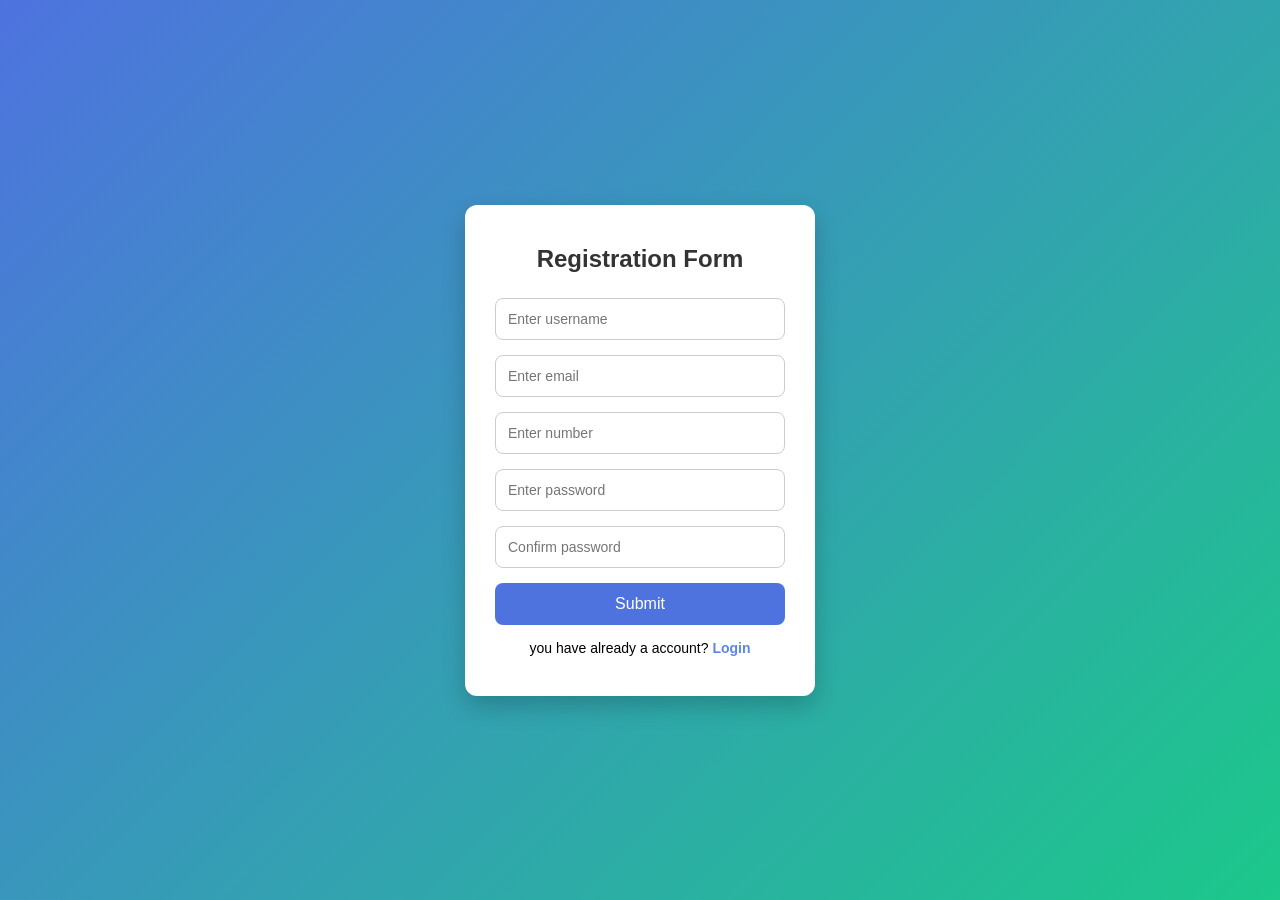
<file: index.html>
<!DOCTYPE html>
<html lang="en">
<head>
    <meta charset="UTF-8">
    <meta name="viewport" content="width=device-width, initial-scale=1.0">
    <title>Registration Form</title>
    <link rel="stylesheet" href="style.css">
</head>
<body>

    <div class="form-box">
        <h2>Registration Form</h2>
        <form id="forms">
            <input class="username" type="text" placeholder="Enter username">
            <input class="email" type="text" placeholder="Enter email">
            <input class="phone_number" type="number" placeholder="Enter number">
             <input class="password" type="password" placeholder="Enter password">
            <input class="confirm_password" type="password" placeholder="Confirm password">
            
            <button type="submit" class="submit">Submit</button>
        </form>

        <div class="extra">
            you have already a account? <a href="login.html">Login</a>
        </div>
    </div>

     <div id="popup" class="popup">
        <div class="popup-content">
            <p id="popupMessage"></p>
            <button class="close_mgs">OK</button>
        </div>
    </div>

    <script src="script.js"></script>

</body>
</html>
</file>
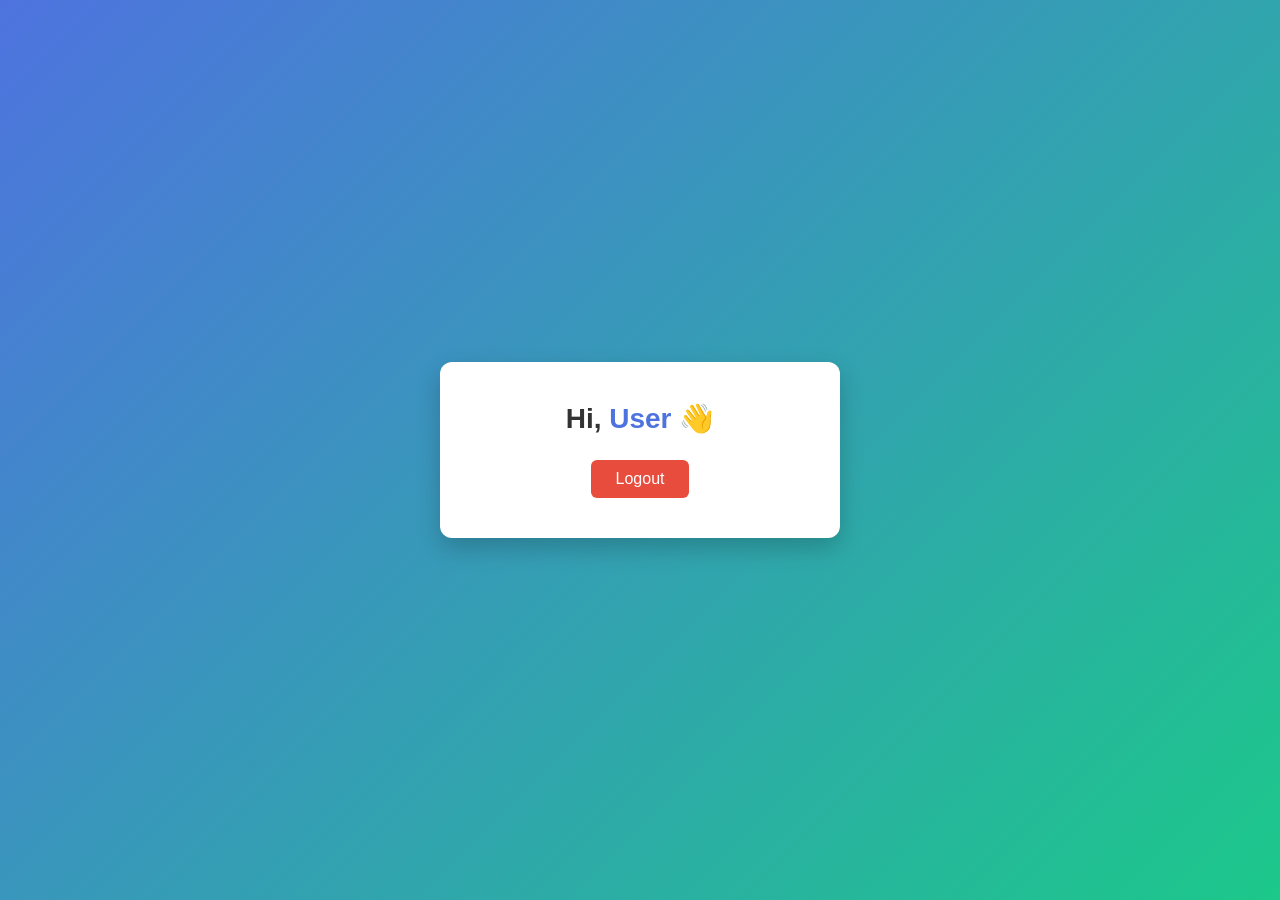
<file: dashboard.html>
<!DOCTYPE html>
<html lang="en">

<head>
<meta charset="UTF-8">
<meta name="viewport" content="width=device-width, initial-scale=1.0">
<title>Simple Dashboard</title>

<style>
*{
    margin:0;
    padding:0;
    box-sizing:border-box;
    font-family:Arial, Helvetica, sans-serif;
}

body{
    height:100vh;
    display:flex;
    justify-content:center;
    align-items:center;
    background:linear-gradient(135deg,#4e73df,#1cc88a);
}

.dashboard{
    background:white;
    padding:40px;
    border-radius:12px;
    box-shadow:0 10px 25px rgba(0,0,0,0.2);
    text-align:center;
    width:90%;
    max-width:400px;
}

.dashboard h1{
    font-size:28px;
    color:#333;
    margin-bottom:25px;
}

.dashboard span{
    color:#4e73df;
    font-weight:bold;
}

/* Input box */
.user-input{
    width:100%;
    padding:10px;
    margin-bottom:15px;
    border:1px solid #ccc;
    border-radius:6px;
    font-size:14px;
}

/* Add button */
.add-btn{
    padding:10px 20px;
    border:none;
    background:#4e73df;
    color:white;
    font-size:15px;
    border-radius:6px;
    cursor:pointer;
    margin-bottom:20px;
}

.add-btn:hover{
    background:#2e59d9;
}

/* Logout Button */
.logout-btn{
    padding:10px 25px;
    border:none;
    background:#e74c3c;
    color:white;
    font-size:16px;
    border-radius:6px;
    cursor:pointer;
    transition:0.3s;
}

.logout-btn:hover{
    background:#c0392b;
}

@media (max-width:480px){
    .dashboard{
        padding:25px;
    }

    .dashboard h1{
        font-size:22px;
    }

    .logout-btn{
        width:100%;
    }
}
</style>
</head>

<body>

<div class="dashboard">
    <h1>Hi, <span id="username">User</span> 👋</h1>

    <!-- Input Box -->
    <!-- <input type="text" class="user-input" id="userText" placeholder="Write something..."> -->

    <!-- Button -->
    <!-- <button class="add_btn" id="addText">Add</button> -->

    <!-- <br> -->

    <!-- Logout Button -->
    <button class="logout-btn" id="logout">Logout</button>
</div>

<script src="dash_script.js"></script>

</body>
</html>
</file>
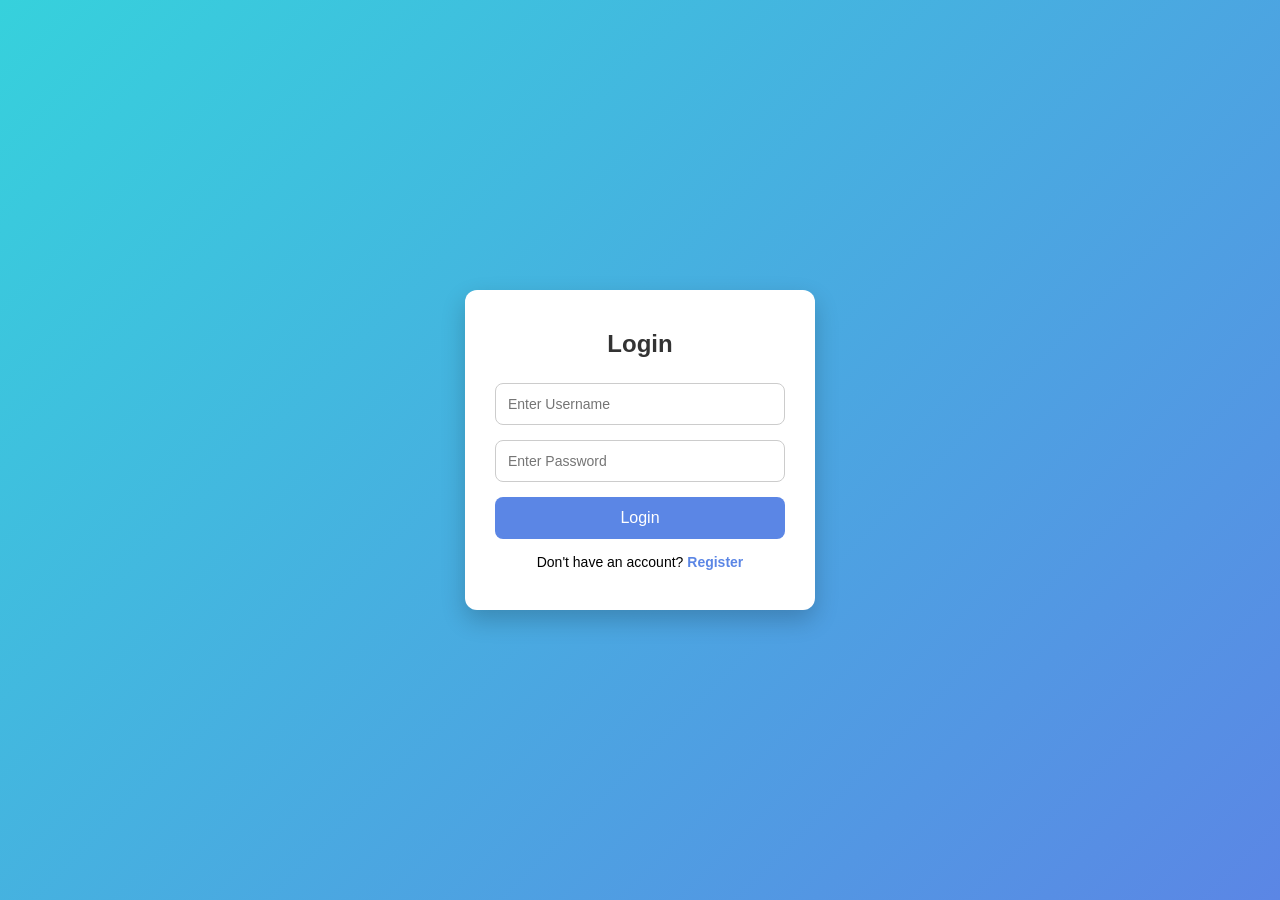
<file: login.html>
<!DOCTYPE html>
<html lang="en">
<head>
    <meta charset="UTF-8">
    <title>Login Form</title>
    <meta name="viewport" content="width=device-width, initial-scale=1.0">
    <link rel="stylesheet" href="login_style.css">
</head>
<body>

    <div class="login-box">
        <h2>Login</h2>
        <form id="loginForm">
            <input type="text" class="username" placeholder="Enter Username">
            <input type="password" class="password" placeholder="Enter Password">
            <button type="submit" class="login-btn">Login</button>
        </form>

        <div class="extra">
            Don't have an account? <a href="index.html">Register</a>
        </div>
    </div>


    <script src="login_script.js"></script>

</body>
</html>
</file>
<file: style.css>
*{
            box-sizing: border-box;
            margin: 0;
            padding: 0;
            font-family: Arial, sans-serif;
        }

        body{
            height: 100vh;
            display: flex;
            justify-content: center;
            align-items: center;
            background: linear-gradient(135deg, #4e73df, #1cc88a);
        }

        .form-box{
            background: #ffffff;
            padding: 40px 30px;
            width: 350px;
            border-radius: 12px;
            box-shadow: 0 10px 25px rgba(0,0,0,0.2);
            text-align: center;
        }

        .form-box h2{
            margin-bottom: 25px;
            color: #333;
        }

        #forms{
            display: flex;
            flex-direction: column;
            gap: 15px;
        }

        #forms input{
            padding: 12px;
            border: 1px solid #ccc;
            border-radius: 8px;
            font-size: 14px;
            transition: 0.3s;
        }

        #forms input:focus{
            border-color: #4e73df;
            outline: none;
            box-shadow: 0 0 5px rgba(78,115,223,0.5);
        }

        .submit{
            padding: 12px;
            border: none;
            border-radius: 8px;
            background: #4e73df;
            color: white;
            font-size: 16px;
            cursor: pointer;
            transition: 0.3s;
        }


        .extra{
            margin-top: 15px;
            font-size: 14px;
        }

        .extra a{
            text-decoration: none;
            color: #5b86e5;
            font-weight: bold;
        }
        .submit:hover{
            background: #2e59d9;
        }


                .popup {
    display: none;
    position: fixed;
    inset: 0;
    background: rgba(0,0,0,0.5);
    justify-content: center;
    align-items: center;
}

.popup-content {
    background: white;
    padding: 20px;
    border-radius: 8px;
    text-align: center;
    width: 300px;
}

.popup-content button {
    margin-top: 10px;
    padding: 6px 12px;
    border: none;
    background: #007bff;
    color: white;
    border-radius: 5px;
    cursor: pointer;
}

        /* Responsive */
        @media(max-width: 400px){
            .form-box{
                width: 90%;
                padding: 30px 20px;
            }
        }
</file>
<file: login_style.css>
*{
            box-sizing: border-box;
            margin: 0;
            padding: 0;
            font-family: Arial, sans-serif;
        }

        body{
            height: 100vh;
            display: flex;
            justify-content: center;
            align-items: center;
            background: linear-gradient(135deg, #36d1dc, #5b86e5);
        }

        .login-box{
            background: white;
            padding: 40px 30px;
            width: 350px;
            border-radius: 12px;
            box-shadow: 0 10px 25px rgba(0,0,0,0.2);
            text-align: center;
        }

        .login-box h2{
            margin-bottom: 25px;
            color: #333;
        }

        #loginForm{
            display: flex;
            flex-direction: column;
            gap: 15px;
        }

        #loginForm input{
            padding: 12px;
            border: 1px solid #ccc;
            border-radius: 8px;
            font-size: 14px;
            transition: 0.3s;
        }

        #loginForm input:focus{
            border-color: #5b86e5;
            outline: none;
            box-shadow: 0 0 5px rgba(91,134,229,0.5);
        }

        .login-btn{
            padding: 12px;
            border: none;
            border-radius: 8px;
            background: #5b86e5;
            color: white;
            font-size: 16px;
            cursor: pointer;
            transition: 0.3s;
        }

        .login-btn:hover{
            background: #3f6ed6;
        }

        .extra{
            margin-top: 15px;
            font-size: 14px;
        }

        .extra a{
            text-decoration: none;
            color: #5b86e5;
            font-weight: bold;
        }


        @media(max-width: 400px){
            .login-box{
                width: 90%;
                padding: 30px 20px;
            }
        }
</file>
